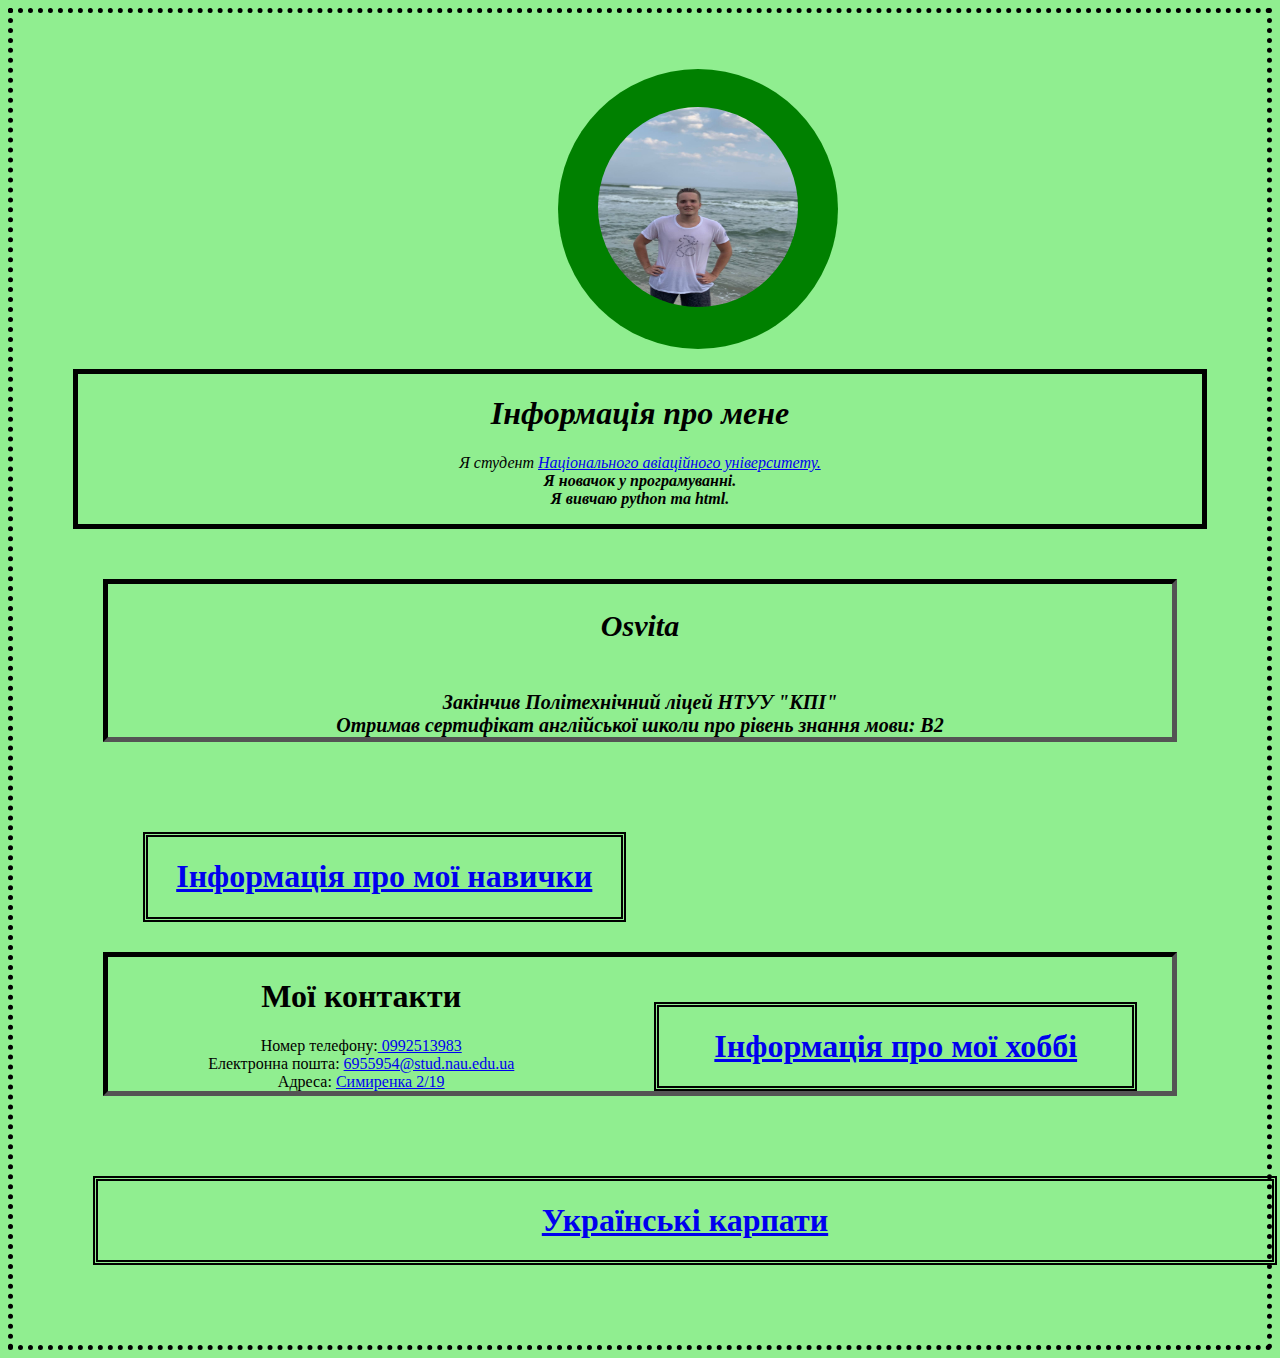
<file: index.html>
<!DOCTYPE html>
<html>
<head>
  <title>Моя сторінка</title>
  <link rel="stylesheet" href="styles.css" type="text/css">
</head>
<body>
<div class="mypage">
  <div class="image">
    <p class="img"><img src="my_photo.jpg"  width="200" height="200"> </p>
  </div>
  <div class="infoaboutme">
    <h1>Інформація про мене</h1>
    <p>
      Я студент <i> <a href="https://nau.edu.ua/%22%3E"> Національного авіаційного університету. </a> </i> <br>
      <strong>Я новачок у програмуванні.</strong> <br>
      <strong>Я вивчаю python та html.</strong> <br>
    </p>
    </div>
     <div id="osvita">
     <p>
    <h2>Osvita</h2><br />
  <strong>Закінчив Політехнічний ліцей НТУУ "КПІ"</strong> <br/>
  <strong>Отримав сертифікат англійської школи про рівень знання мови: B2</strong>
      </div>
      <section id="section">
      <div class="skills">
        <h1><a href="Skills.html">Інформація про мої навички</a></h1></div>

      <div class="hobbies">
        <h1><a href="my hobbies.html">Інформація про мої хоббі</a></h1></div>
        </section>
      <div class="mycontacts">
          <p>
            <h1>Мої контакти</h1>
                Номер телефону:<a href="tel:+38(099)2513983"> 0992513983</a><br />
                Електронна пошта: <a href="mailto:6955954@stud.nau.edu.ua">6955954@stud.nau.edu.ua</a><br />
                Адреса: <a href="https://www.google.com/maps/place/%D0%B2%D1%83%D0%BB%D0%B8%D1%86%D1%8F+%D0%A1%D0%B8%D0%BC%D0%B8%D1%80%D0%B5%D0%BD%D0%BA%D0%B0,+2%2F19,+%D0%9A%D0%B8%D1%97%D0%B2,+02000/@50.4157319,30.3891642,17z/data=!3m1!4b1!4m5!3m4!1s0x40d4cbe9718537e1:0x559c287d6cbb1f28!8m2!3d50.4157319!4d30.3913529">Симиренка 2/19</a>
          </div>
          <div class="codepen1">
            <h1><a href="codepen1.html">Українські карпати</a></h1></div>
          </div>
</file>
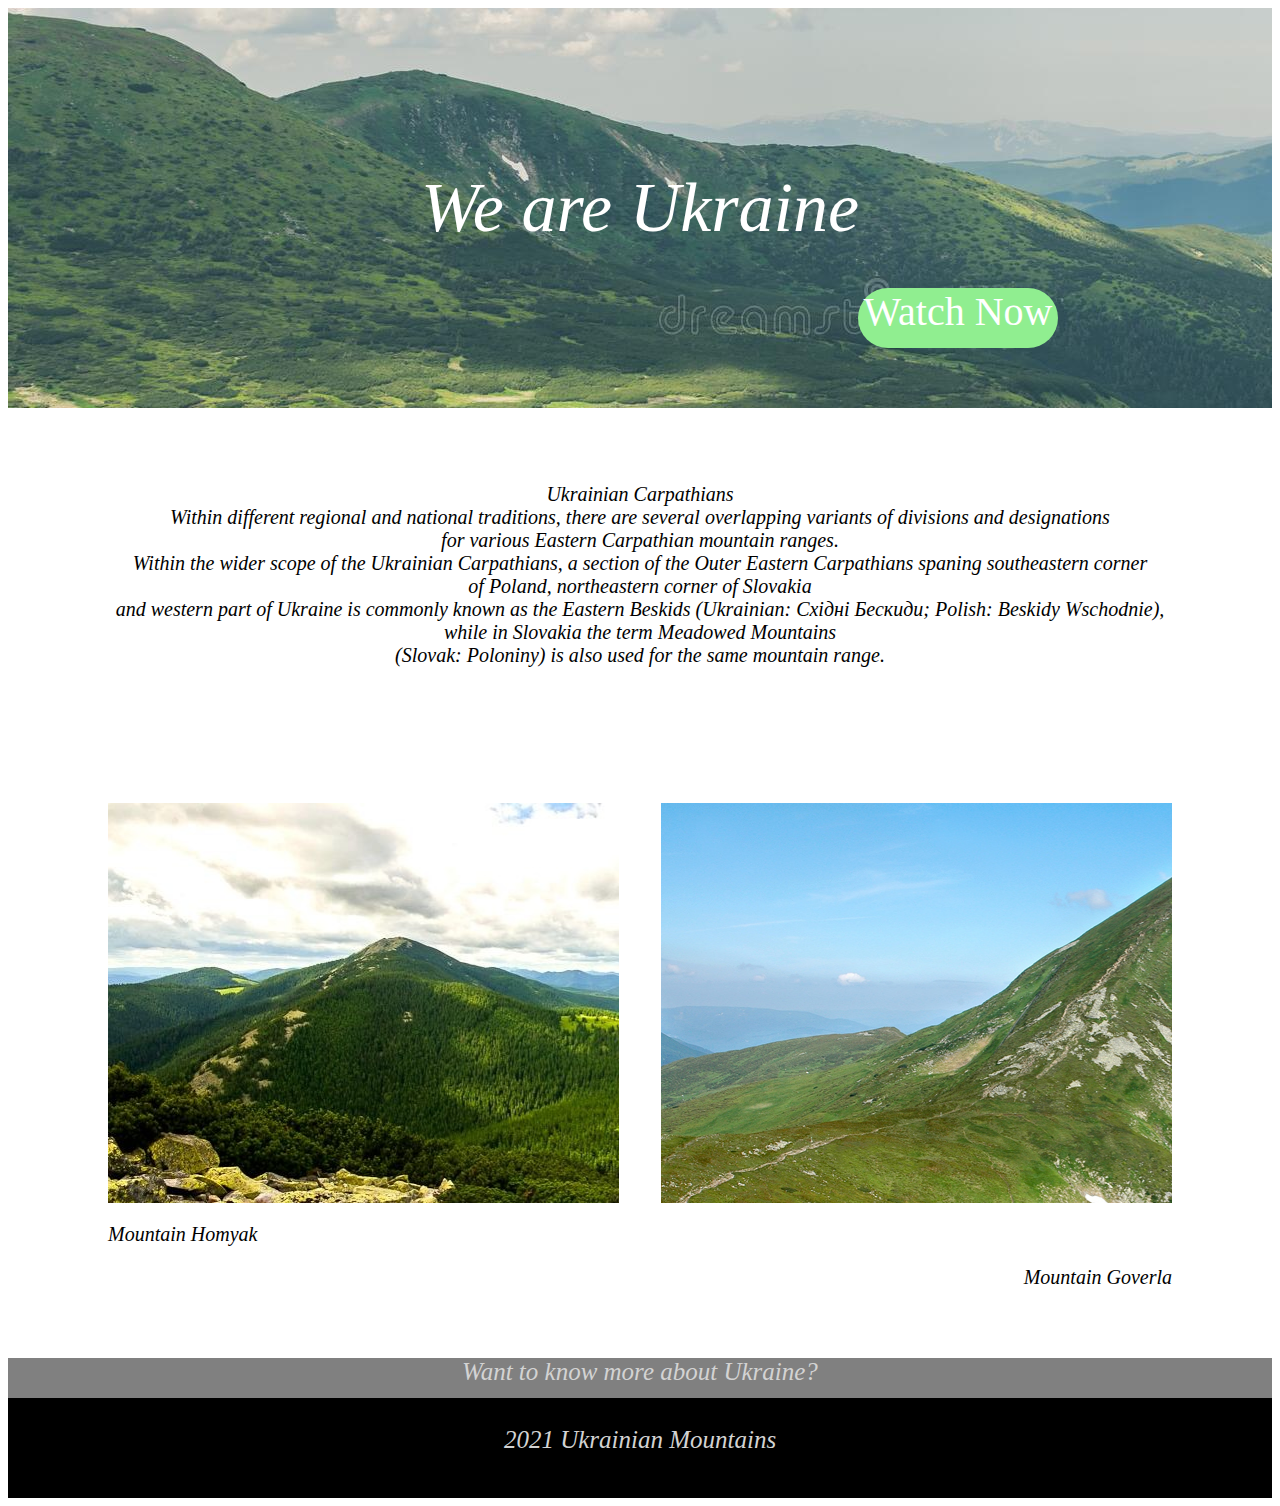
<file: codepen1.html>
<!DOCTYPE html>
<html>
<head>
  <title>Travel Portal</title>
  <meta name="viewport" content="width=device-width, initial-scale=1, maximum-scale=1" charset="utf-8">
  <style type="text/css" media="screen">
  #header1{
      height: 400px;
      background: url(mountains.jpg)
  }
  #section1 {
    margin-left: 100px; /* margin-и використав для простіру навколо */
    margin-right: 100px;
    margin-top: 75px;
    margin-bottom: 75px;
      height: 800px;
      background: white;
  }
  #yellowparagraph1 {
      height: 300px;
      background: white;
      bottom: 75px;
      font-style: italic;
      text-align: center;
      font-size: 20px;
  }
  #p1{
    text-align: center;
    font-size: 70px;
    font-style: italic;
    margin: 0 auto;
    color: white;
  }
  #p2{
    text-align: center;
    font-size: 40px;
    color: white;
    border-radius: 50px;
    background-color: lightgreen;
    width: 200px;
    height: 60px;
    margin-left: 850px;
  }
  #p2:hover{
    background-color: grey;
    cursor: pointer;
  }
  .FlexBox{ /* Flexbox надає інструменти для швидкого створення складних, гнучких макетів, та функції, які були складні у традиційних методах CSS. З їх допомогою складно чи неможливо досягти таких простих вимог до макету:
  Вертикальне вирівнювання блоку всередині батька.
  Оформлення всіх дітей контейнера так, щоб вони розподілили між собою доступну ширину/висоти незалежно від того, скільки ширини/висоти доступно.
  Зробити всі колонки в макеті однакової висоти, навіть якщо наповнення в них по-різному. */
    display: flex; /* flex задає позиціювання блоків в ряд */
    justify-content: space-between; /* space-between робить однакові відстані між блоками*/
  }
  .orangebox-1 { /* class має такуж саму функцію як і id, але відрізняється тим, що допускається вказувати відразу кілька класів, розділяючи їх між собою пробілом */
      height: 400px;
      width: 48%;
      background: url(homyak.jpg);
  }
  .orangebox-2
  {
      height: 400px;
      width: 48%;
      background: url(goverla.jpg);
  }
  #homyak{
    text-align: left;
    font-size: 20px;
    font-style: italic;
    width: 48%;
  }
  #goverla{
    text-align: right;
    font-size: 20px;
    font-style: italic;
  }
  #PreFooter1 {
      height: 40px;
      background: grey;
      text-align: center;
      font-style: oblique;
      font-size: 25px;
      color: lightgrey;
  }
  #footer1 {
      height: 100px;
      background: black;
      text-align: center;
      font-style: oblique;
      font-size: 25px;
      color: lightgrey;
  }
  @media screen and (max-width: 500px){
     .font{
       display: none;
     }


     .font1{
      font-size: 45px;
     }

     #Yellowparagraph{
         font-size: 16px;
     }

     .font4{
       font-size: 16px;
     }

     #container{

       flex-direction: column;
       justify-content: center;
     }

     .Orangebox{
         width: 100%;

     }


     .font2{
       font-size: 16px;
     }

     .size{
       width: 80%;
       height: 80%;
      }
     #MainSection{
       margin-bottom: 150px;
     }
     #Yellowparagraph{
       margin-bottom: 20px;
     }
  }
  </style>
</head>
<body>

	<header id="header1">
    <p id="p1"><br /><br />
      We are Ukraine</p>
    <p id="p2">
      Watch Now
    </p>
    </header>
	<section id="section1">
		<p id="yellowparagraph1">
      Ukrainian Carpathians<br />
      Within different regional and national traditions, there are several overlapping variants of divisions and designations<br /> for various Eastern Carpathian mountain ranges.<br />
       Within the wider scope of the Ukrainian Carpathians, a section of the Outer Eastern Carpathians spaning southeastern corner<br /> of Poland, northeastern corner of Slovakia<br />
        and western part of Ukraine is commonly known as the Eastern Beskids (Ukrainian: Східні Бескиди; Polish: Beskidy Wschodnie),<br /> while in Slovakia the term Meadowed Mountains<br />
         (Slovak: Poloniny) is also used for the same mountain range.
    </p>
    <div class="FlexBox">
		  <div class="orangebox-1"></div>
		  <div class="orangebox-2"></div>
    </div>
    <p id="homyak"> Mountain Homyak</p>
    <p id="goverla"> Mountain Goverla</p>
	</section>
	<div id="PreFooter1">
    Want to know more about Ukraine?
  </div>
	<footer id="footer1"></br>
    2021 Ukrainian Mountains
  </footer>
</body>
</html>
</file>
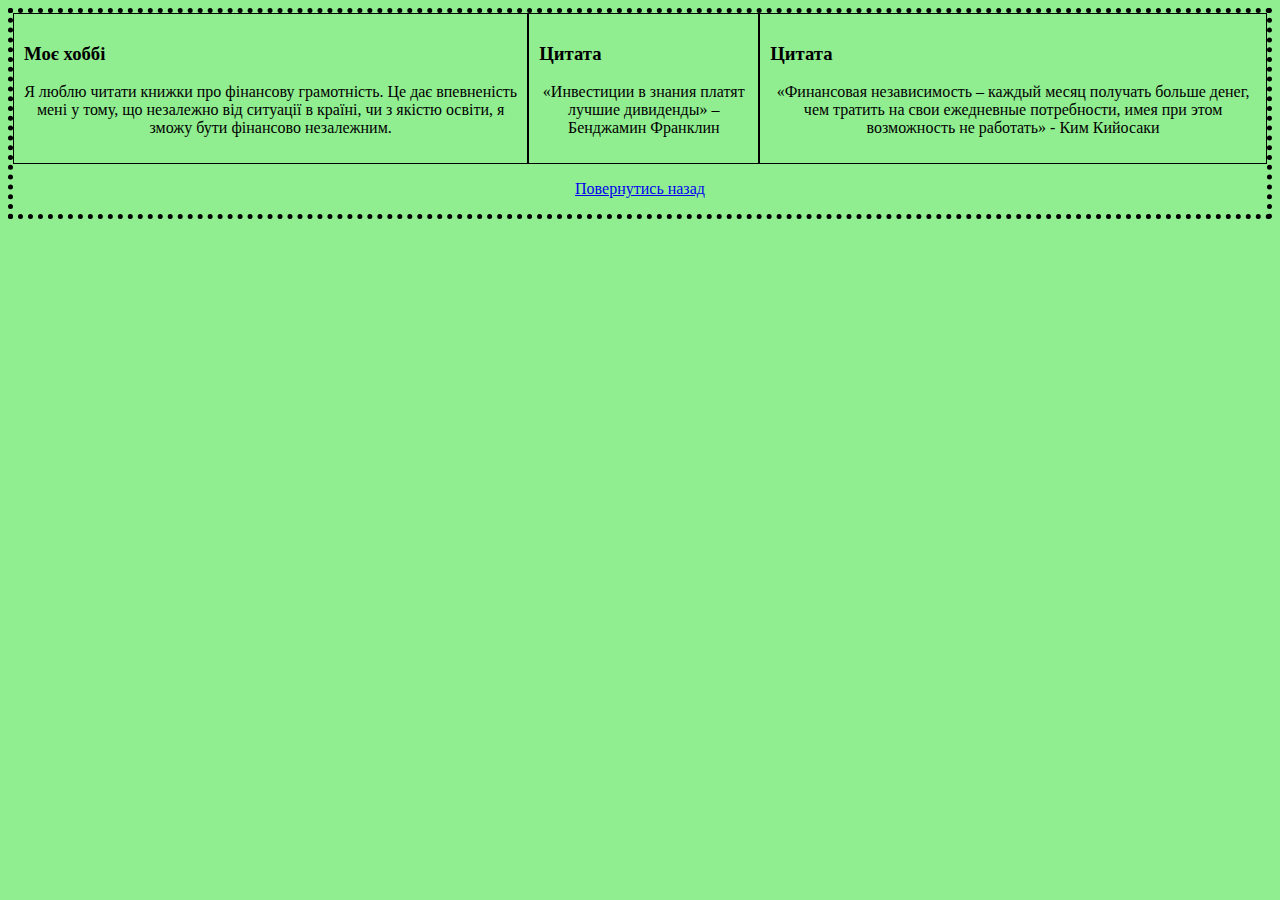
<file: My hobbies.html>
<!DOCTYPE html>
<html>
<head>
  <title>Хобі Андрія</title>
  <style type="text/css">
  body{
    background-color: lightgreen;
    border: 5px dotted black;
    }
    .flexbox{
  display: flex;
}
.flexbox div{
  padding: 10px;
  border: 1px solid black;
}
.box1{

}
.box2{

}
.box3{

}
p{
  text-align: center;
}
  </style>
</head>
<body >
  <div class="flexbox">
    <div class="box1">
      <h3>Моє хоббі</h3>
      <p>
        Я люблю читати книжки про фінансову грамотність. Це дає впевненість мені у тому, що незалежно від ситуації в країні, чи з якістю освіти, я зможу бути фінансово незалежним.
        </p>
    </div>
    <div class="box2">
      <h3>Цитата</h3>
      <p>
        «Инвестиции в знания платят лучшие дивиденды» – Бенджамин Франклин
        </p>
    </div>
    <div class="box3">
      <h3>Цитата</h3>
      <p>
        «Финансовая независимость – каждый месяц получать больше денег, чем тратить на свои ежедневные потребности, имея при этом возможность не работать» - Ким Кийосаки
        </p>
    </div>
  </div>
          <p><a href="4zad.html">Повернутись назад</a></p>
  </body>
</html>
</file>
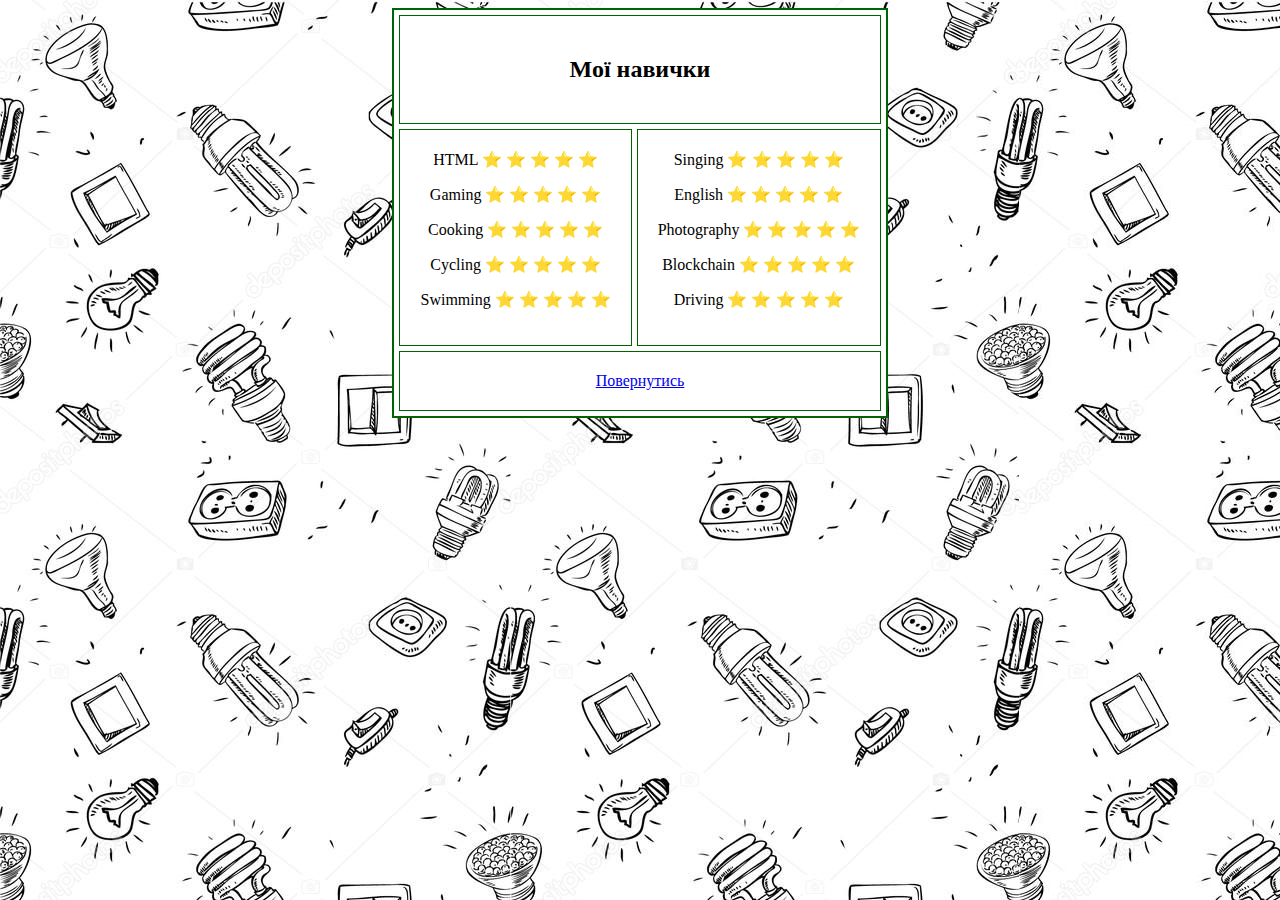
<file: skills.html>
<!DOCTYPE html>
<html>
<head>
  <title>Навички</title>
</head>
<body background="background.jpg">
  <table align="center" border="2" bordercolor="darkgreen" bgcolor="white" cellpadding="20" cellspacing="5">
    <tr align="center">
    <td colspan="2"><h2>Мої навички</h2>
    <tr align="center">
<td> HTML &#11088 &#11088 <b>&#11088 &#11088 &#11088</b>
  <p>
    Gaming &#11088 &#11088 &#11088 <b>&#11088 &#11088 </b>
    </p>
    <p>
      Cooking &#11088 &#11088 &#11088 <b>&#11088 &#11088 </b>
      </p>
      <p>
        Cycling &#11088 &#11088 &#11088 &#11088 &#11088
        </p>
        <p>
          Swimming &#11088 &#11088 &#11088 &#11088 <b>&#11088 </b>
          </p>
<td>
    Singing &#11088 <b>&#11088 &#11088 &#11088 &#11088</b>
    <p>
      English &#11088 &#11088 &#11088 &#11088 <b>&#11088 </b>
      </p>
      <p>
        Photography &#11088 &#11088 <b>&#11088 &#11088 &#11088</b>
        </p>
        <p>
          Blockchain &#11088 &#11088 &#11088 <b>&#11088 &#11088 </b>
          </p>
          <p>
            Driving &#11088 &#11088 <b>&#11088 &#11088 &#11088</b>
            </p>
    </td>
    <tr align="center">
      <td td colspan="2"><a href="4zad.html">Повернутись</a></td>

  </tr>
  </body>
  </html>
</file>
<file: styles.css>
body{
  background-color: lightgreen;
  border: 5px dotted black;
}
.mypage{
  padding: 40px;
}
.image{
  width: 280px;
  height: 280px;
  background-color: green;
  text-align: center;
  position: relative;
  left: 43%;
  border-radius: 400px;
}
img{
  margin: 38px;
  border-radius: 100px;
}
.image:hover{
  background-color: lightgreen;

}
.infoaboutme{
  border: 5px solid black;
  text-align: center;
  margin: 20px;
  font-style: oblique;
  }
.infoaboutme:hover{
  color: grey;
}
#osvita:hover{
  color: grey;
}
#osvita{
  border: 5px inset black;
  margin: 50px;
  text-align: center;
  font-size: 20px;
  font-style: italic;
}
.skills{
  border: 5px double black;
  margin: 40px;
  text-align: center;
  float:left;
  width: 44%;
}
.hobbies{
  border: 5px double black;
  margin: 40px;
  text-align: center;
  float: right;
  width: 44%;
}
.codepen1{
  border: 5px double black;
  margin: 40px;
  text-align: center;
  float:center;
  width: 100%;
}
.mycontacts:hover{
  color: grey;
}
.mycontacts{
  border: 5px inset black;
  margin: 80px 50px;
  text-align: center;
}
#section {
    margin: 50px 50px;
    height: 80px;
</file>
